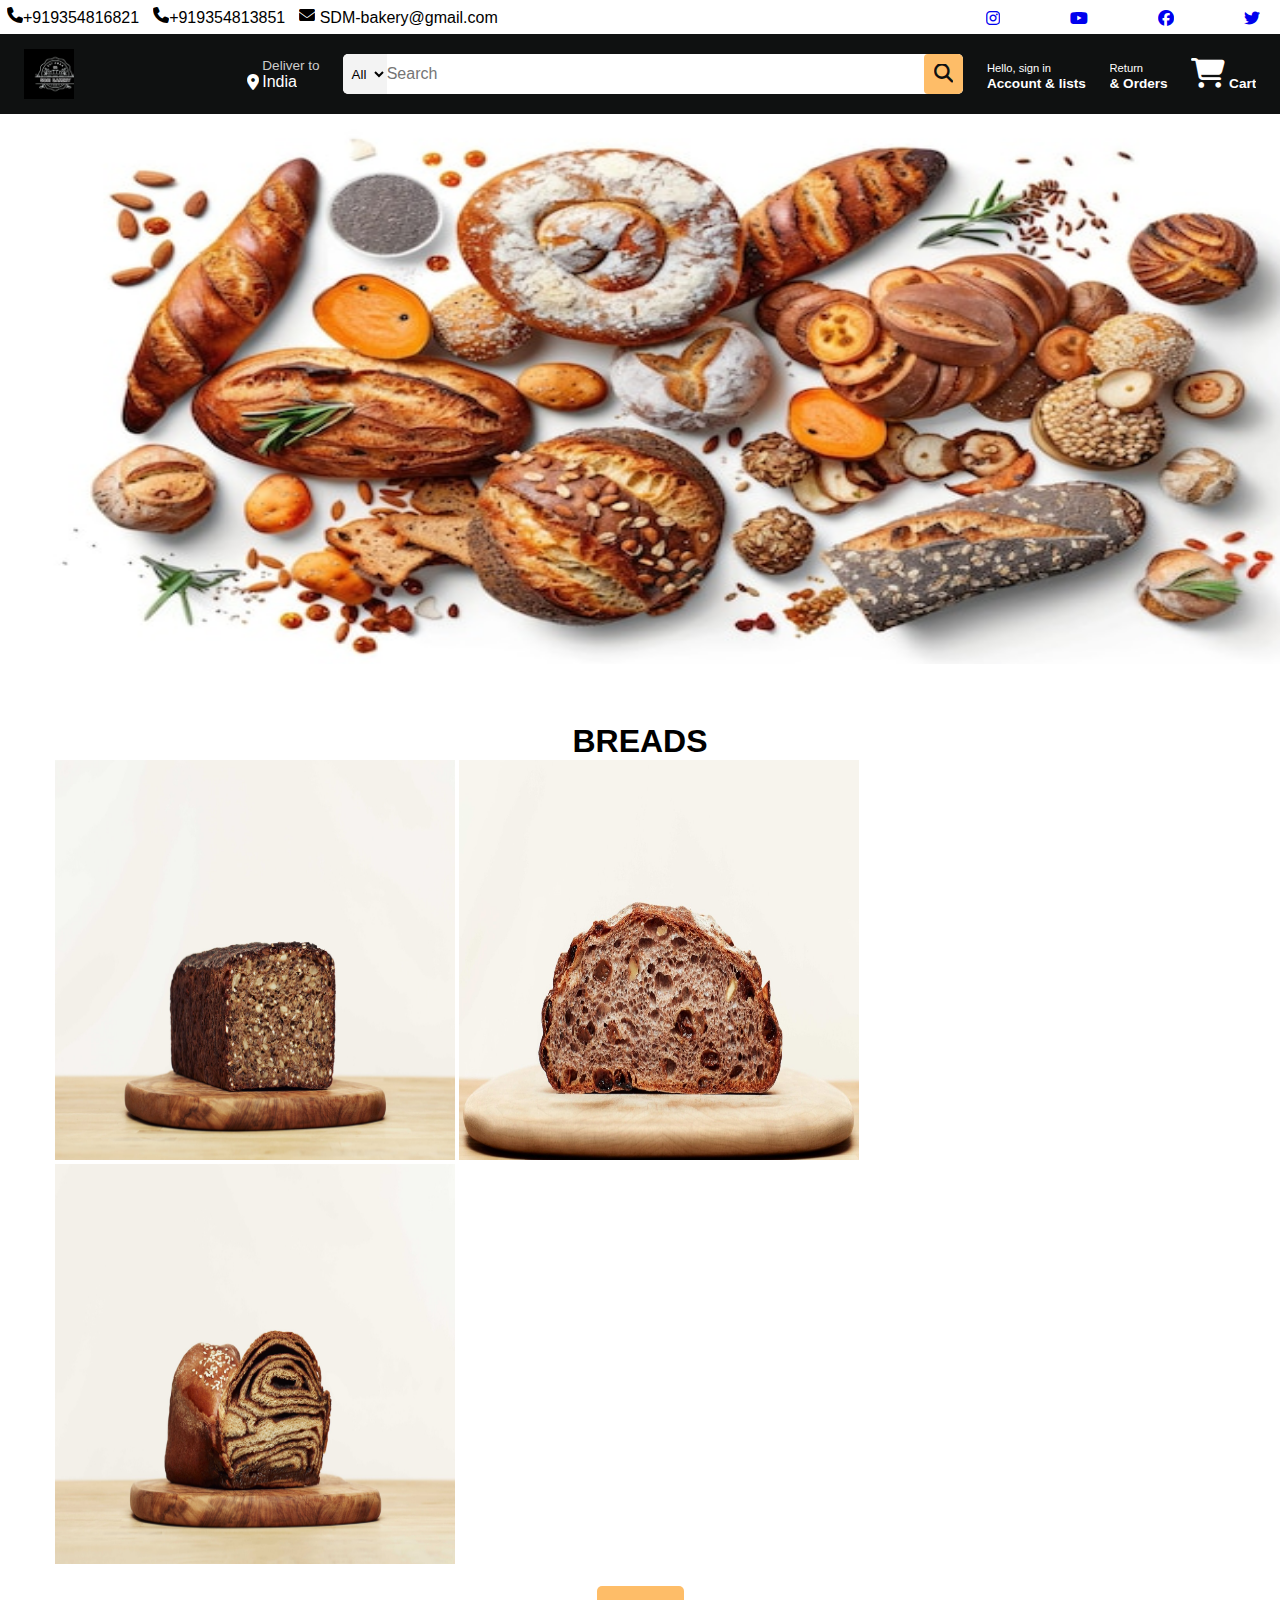
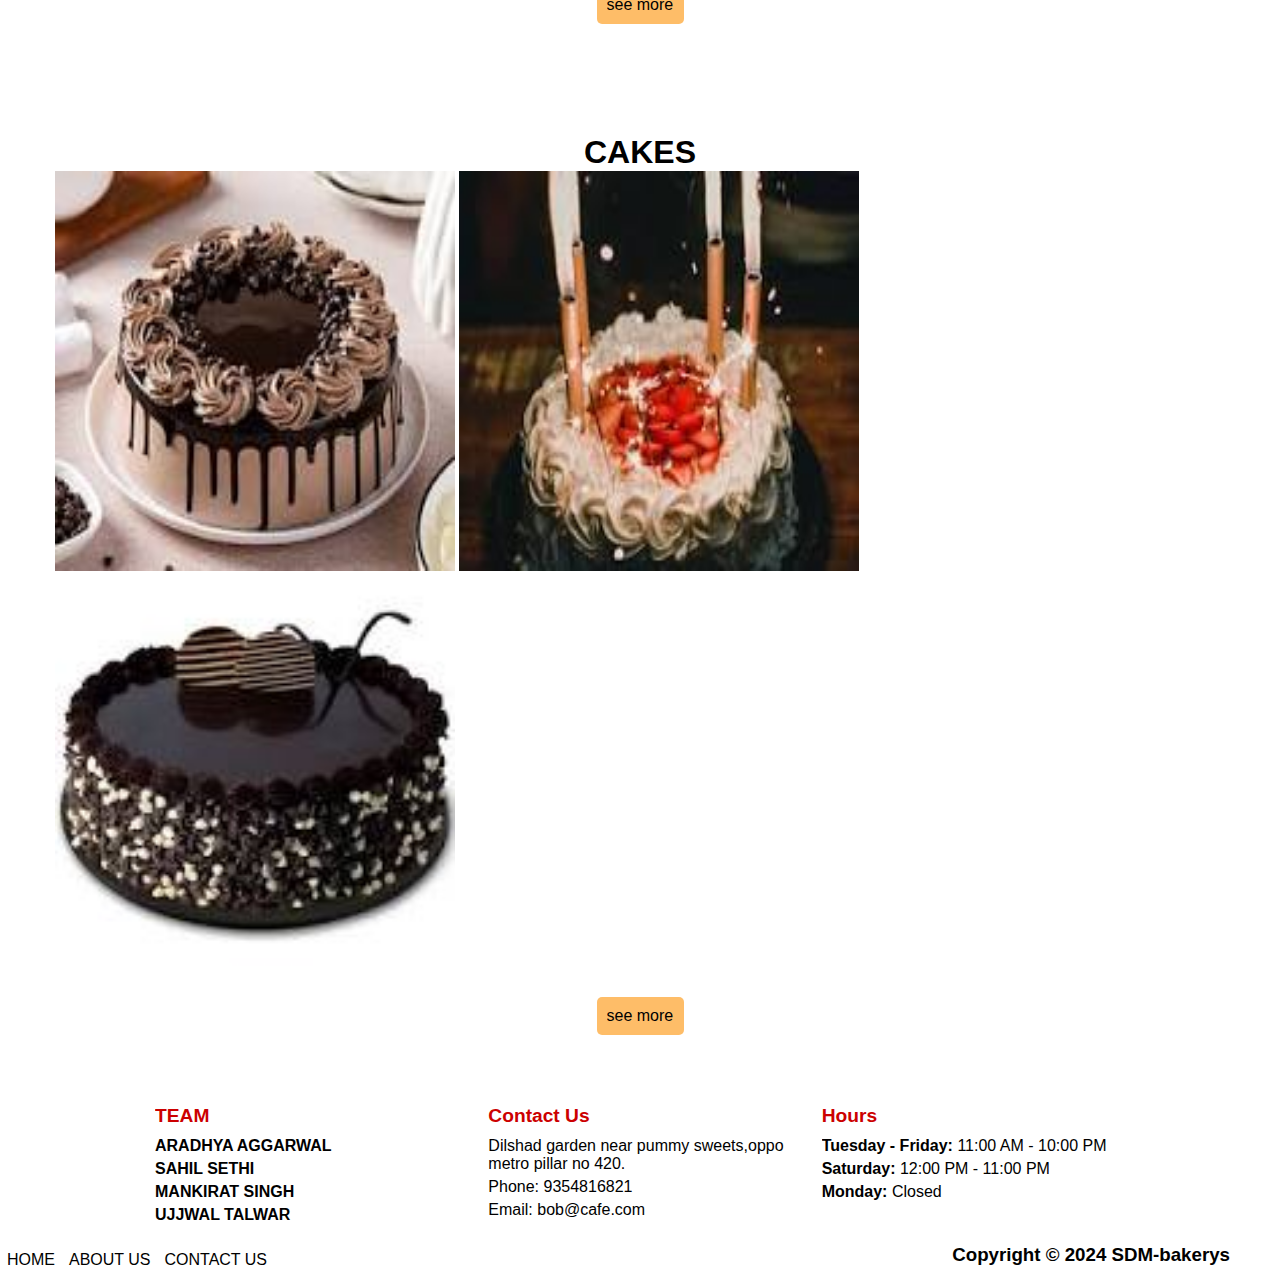
<file: index.html>
<!DOCTYPE html>
<html lang="en">
<head>
    <meta charset="UTF-8">
    <meta name="viewport" content="width=device-width, initial-scale=1.0">
    <title>SDM-bakery</title>
    <link rel="stylesheet" href="https://cdnjs.cloudflare.com/ajax/libs/font-awesome/6.6.0/css/all.min.css">
    <link rel="stylesheet" href="style.css">
</head>
<body>
        <header>
            <section class="topheader">
              <div class="container">
                <div class="row">
                  <div class="col-lg-7">
                   
                  <ul>
                  <li>
                    <i class="fa-solid fa-phone"></i>+919354816821</li>
                  
                  
                    <li> <i class="fa-solid fa-phone"></i>+919354813851</li>
                    <li>
          
                    <i class="fa-solid fa-envelope"></i>
                   SDM-bakery@gmail.com
                  </li>
                   <div class="col-lg-5"> 
                    <a href="#"><i class="fa-brands fa-twitter"></i></a>
                    <a href="#"><i class="fa-brands fa-facebook"></i></a>
                    <a href="#"><i class="fa-brands fa-youtube"></i></a>
                    <a href="#"><i class="fa-brands fa-instagram"></i></a>
          </div>
                  </ul>
              
        </div>
                  </div>
                </div>
              
            </section>
        

        <div class="navbar">
            <div class="nav-logo border">
                <div class="logo">
            
        </div>
            </div>
            <div class="nav-address border">
                <p class="add-first">Deliver to</p>
                <div class="add-icon">
                    <i class="fa-solid fa-location-dot"></i>
                    <p class="add-sec">
                        India
                    </p>
                </div>
            </div>
            <div class="nav-search">
                <select class="search-select">
                    <option>All</option>
                </select>
                <input class="search-input" placeholder="Search">
                <div class="search-icon">
                    <i class="fa-solid fa-magnifying-glass"></i>
                </div>
            </div>
            <div class="nav-signin border">
            <p>
                <span>
                    Hello, sign in
                </span>
            </p>
            <p class="nav-second">
                Account & lists         
            </p>
        </div>
        
        <div class="nav-return border">
            <p>
                <span>
                    Return
                </span>
            </p>
            <p class="nav-second">
                & Orders
            </p>
        </div>

        <div class="nav-cart border">
            <i class="fa-solid fa-cart-shopping"></i>
            Cart
        </div>
        </div>
    
    </header>

    <div class="photo">
        <img src="/images/breeds.jpg" alt="">
    </div>

    <div class="shop-section">
        <div class="box1 box">
            <div class="box-content">
                <h2>
                    BREADS
                </h2>
                <img src="images/bread-1.jpg"width="400px" height="400px" alt="">
                <img src="images/bread-2.jpg"width="400px" height="400px" alt="">
                <img src="images/bread-3.jpg"width="400px" height="400px" alt="">
                <br><br>
                <div class="btn">
                    <a href="#">
                   <p>see more</p>
                    </a>
                   </div>
              
            </div>
        </div>
        <div class="box2 box">
            <div class="box-content">
                <h2>
                    CAKES
                </h2>
                <img src="images/download.jpeg"width="400px" height="400px" alt="">
                <img src="images/images(3).jpeg"width="400px" height="400px" alt="">
                <img src="images/download(2).jpeg"width="400px" height="400px" alt="">
                <br><br>
                <div class="btn">
                 <a href="#">
                <p>see more</p>
                 </a>
                </div>
                
            </div>
        </div>
       
           
                
                <footer>
                    <div class="footer-container">
                  
                    <!-- Contact Information -->
                  
                    <div class="footer-section contact-info">
                        <h4>TEAM</h4>
                        <strong>
                            <p>ARADHYA AGGARWAL</p>
                        <p>SAHIL SETHI</p>
                        <p>MANKIRAT SINGH</p>
                        <p>UJJWAL TALWAR</p>
                        </strong>
                        
                      </div>

                    <div class="footer-section contact-info">
                      <h4>Contact Us</h4>
                      <p>Dilshad garden near pummy sweets,oppo metro pillar no 420.</p>
                      <p>Phone: 9354816821</p>
                      <p>Email: bob@cafe.com</p>
                    </div>
              
                    <!-- Hours of Operation -->
                    <div class="footer-section hours">
                      <h4>Hours</h4>
                      <p>
                        <strong>Tuesday - Friday:</strong>
                        11:00 AM - 10:00 PM</p>
                      <p>
                        <strong>
                            Saturday: 
                        </strong>
                         12:00 PM - 11:00 PM</p>
                      <p><strong>
                            Monday:
                      </strong>
                        Closed</p>
                    </div>
              
                  </div>

                  <section class="topheader">
                    <div class="container">
                      <div class="row">
                        <div class="col-lg-7">
                         
                        <ul>
                            <li><a href="index.html">HOME</a></li>
                            <li><a href="about-us.html">ABOUT US</a></li>
                            <li><a href="contact-us.html">CONTACT US</a></li>
                         <div class="col-lg-5"> 
                          <h3>
                            Copyright © 2024 SDM-bakerys
                          </h3>
                </div>
                        </ul>
                    
              </div>
                        </div>
                      </div>
                    
                  </section>
                
            
                  </footer>
</body>
</html>
</file>
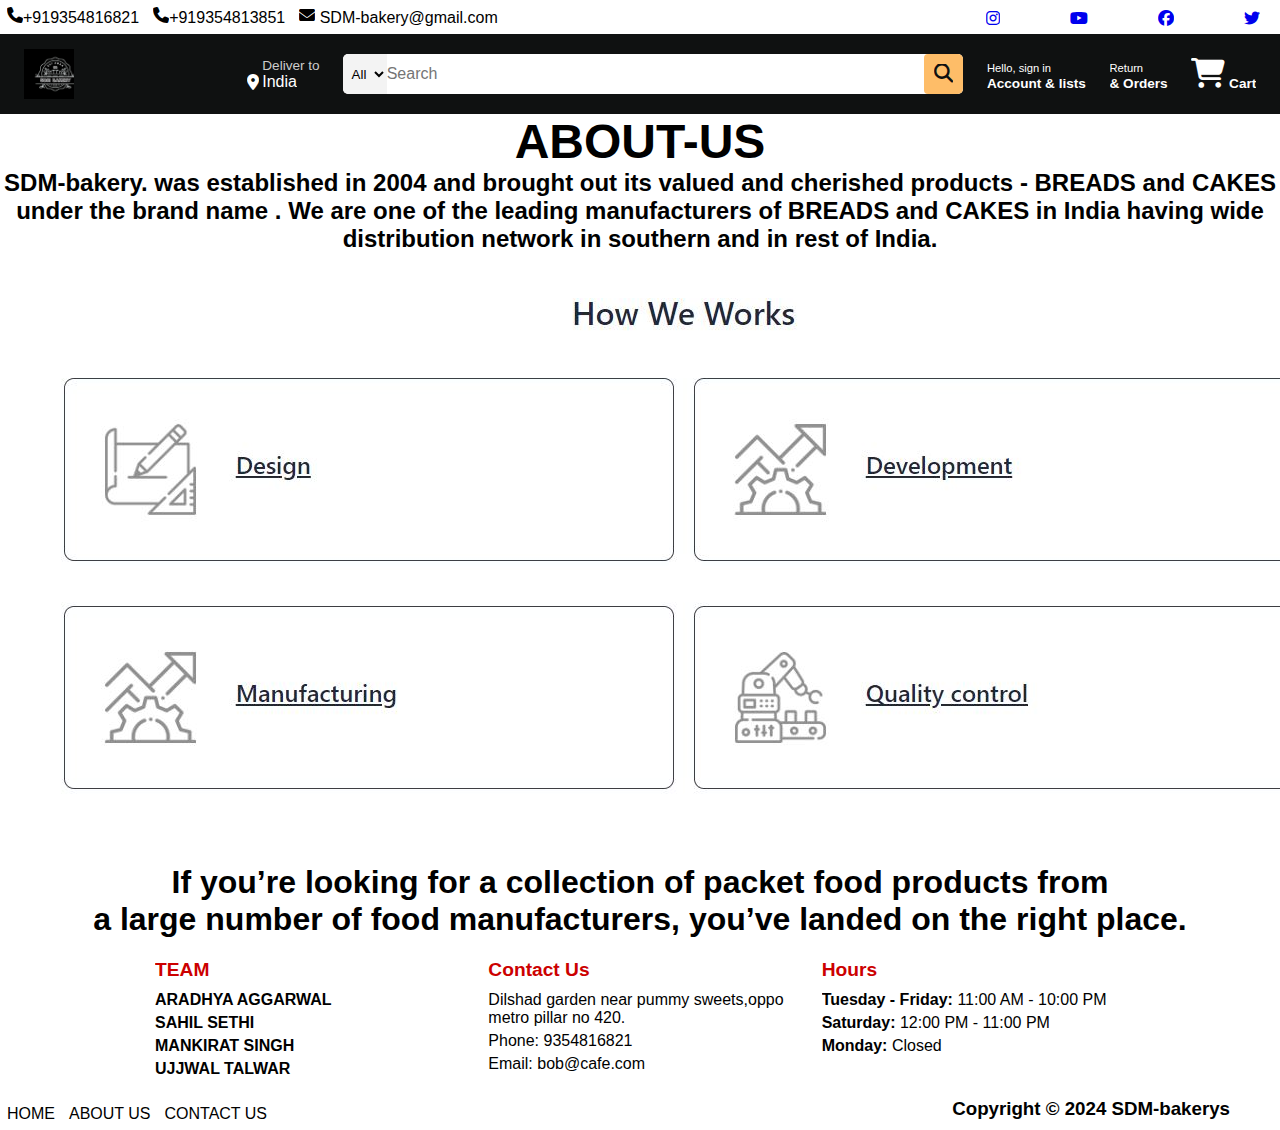
<file: about-us.html>
<!DOCTYPE html>
<html lang="en">
<head>
    <meta charset="UTF-8">
    <meta name="viewport" content="width=device-width, initial-scale=1.0">
    <title>SDM-bakery</title>
    <link rel="stylesheet" href="https://cdnjs.cloudflare.com/ajax/libs/font-awesome/6.6.0/css/all.min.css">
    <link rel="stylesheet" href="style.css">
</head>
<body>
        <header>
            <section class="topheader">
              <div class="container">
                <div class="row">
                  <div class="col-lg-7">
                   
                  <ul>
                  <li>
                    <i class="fa-solid fa-phone"></i>+919354816821</li>
                  
                  
                    <li> <i class="fa-solid fa-phone"></i>+919354813851</li>
                    <li>
          
                    <i class="fa-solid fa-envelope"></i>
                   SDM-bakery@gmail.com
                  </li>
                   <div class="col-lg-5"> 
                    <a href="#"><i class="fa-brands fa-twitter"></i></a>
                    <a href="#"><i class="fa-brands fa-facebook"></i></a>
                    <a href="#"><i class="fa-brands fa-youtube"></i></a>
                    <a href="#"><i class="fa-brands fa-instagram"></i></a>
          </div>
                  </ul>
              
        </div>
                  </div>
                </div>
              
            </section>
        

        <div class="navbar">
            <div class="nav-logo border">
                <div class="logo">
            
        </div>
            </div>
            <div class="nav-address border">
                <p class="add-first">Deliver to</p>
                <div class="add-icon">
                    <i class="fa-solid fa-location-dot"></i>
                    <p class="add-sec">
                        India
                    </p>
                </div>
            </div>
            <div class="nav-search">
                <select class="search-select">
                    <option>All</option>
                </select>
                <input class="search-input" placeholder="Search">
                <div class="search-icon">
                    <i class="fa-solid fa-magnifying-glass"></i>
                </div>
            </div>
            <div class="nav-signin border">
            <p>
                <span>
                    Hello, sign in
                </span>
            </p>
            <p class="nav-second">
                Account & lists         
            </p>
        </div>
        
        <div class="nav-return border">
            <p>
                <span>
                    Return
                </span>
            </p>
            <p class="nav-second">
                & Orders
            </p>
        </div>

        <div class="nav-cart border">
            <i class="fa-solid fa-cart-shopping"></i>
            Cart
        </div>
        </div>
    
    </header>

    <div class="about">
       <h2>
    ABOUT-US
  </h2> 

  <p>
    SDM-bakery. was established in 2004 and brought out its valued and cherished products - BREADS and CAKES under the brand name . We are one of the leading manufacturers of BREADS and CAKES in India having wide distribution network in southern and in rest of India.
  </p>
    </div>
  

    <div class="how-we-work">
        <img src="/images/work.JPG" style="padding: 45px;">
    </div>
    
       

        <div class="end">
        <h2>
            If you’re looking for a collection of packet food products from
            <br>
            a large number of food manufacturers,
             you’ve landed on the right place.
        </h2>
       </div>
           
                
                <footer>
                    <div class="footer-container">
                  
                    <!-- Contact Information -->
                  
                    <div class="footer-section contact-info">
                        <h4>TEAM</h4>
                        <strong>
                            <p>ARADHYA AGGARWAL</p>
                        <p>SAHIL SETHI</p>
                        <p>MANKIRAT SINGH</p>
                        <p>UJJWAL TALWAR</p>
                        </strong>
                        
                      </div>

                    <div class="footer-section contact-info">
                      <h4>Contact Us</h4>
                      <p>Dilshad garden near pummy sweets,oppo metro pillar no 420.</p>
                      <p>Phone: 9354816821</p>
                      <p>Email: bob@cafe.com</p>
                    </div>
              
                    <!-- Hours of Operation -->
                    <div class="footer-section hours">
                      <h4>Hours</h4>
                      <p>
                        <strong>Tuesday - Friday:</strong>
                        11:00 AM - 10:00 PM</p>
                      <p>
                        <strong>
                            Saturday: 
                        </strong>
                         12:00 PM - 11:00 PM</p>
                      <p><strong>
                            Monday:
                      </strong>
                        Closed</p>
                    </div>
              
                  </div>

                  <section class="topheader">
                    <div class="container">
                      <div class="row">
                        <div class="col-lg-7">
                         
                        <ul>
                            <li><a href="index.html">HOME</a></li>
                            <li><a href="about-us.html">ABOUT US</a></li>
                            <li><a href="contact-us.html">CONTACT US</a></li>
                         <div class="col-lg-5"> 
                          <h3>
                            Copyright © 2024 SDM-bakerys
                          </h3>
                </div>
                        </ul>
                    
              </div>
                        </div>
                      </div>
                    
                  </section>
                
            
                  </footer>
</body>
</html>
</file>
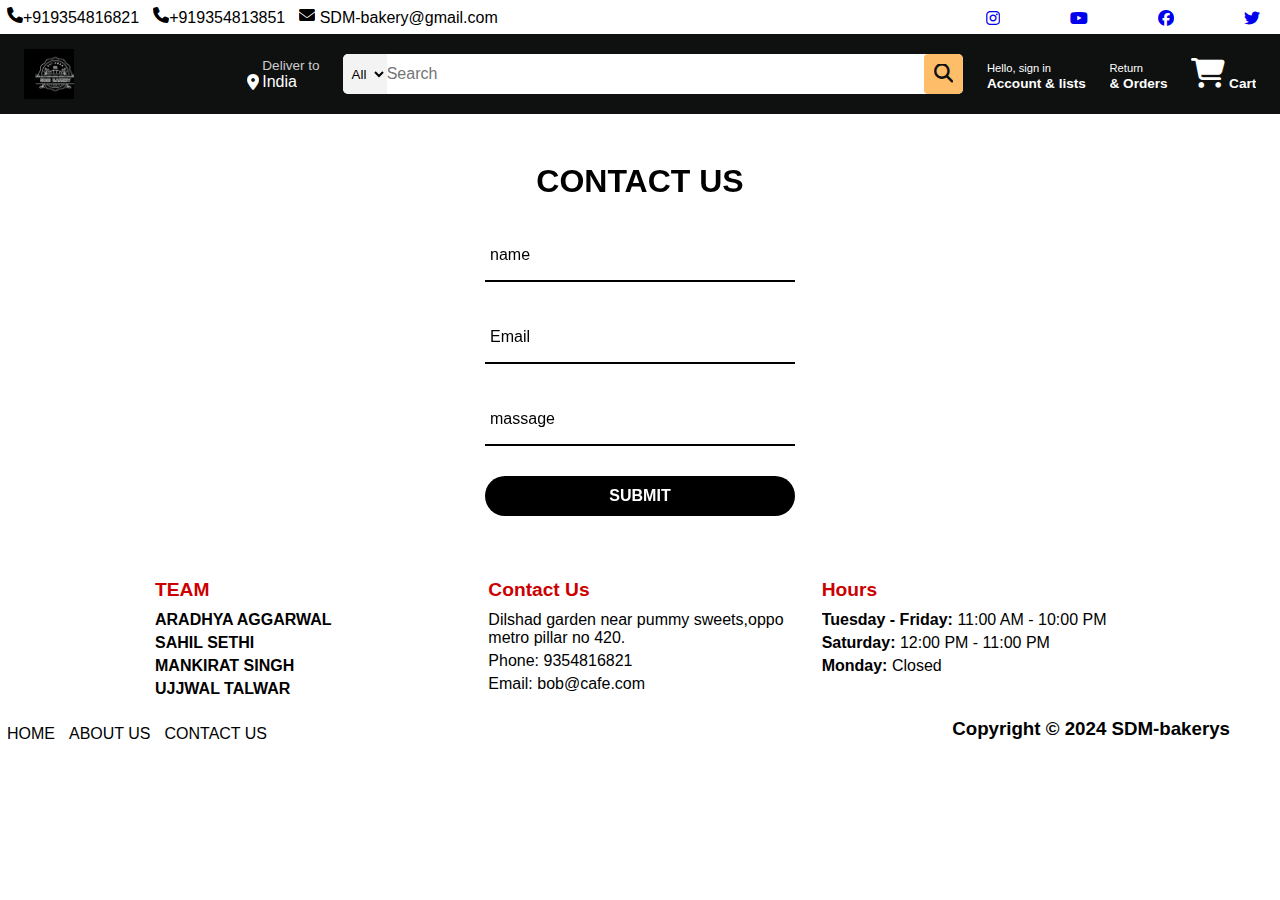
<file: contact-us.html>
<!DOCTYPE html>
<html lang="en">
<head>
    <meta charset="UTF-8">
    <meta name="viewport" content="width=device-width, initial-scale=1.0">
    <title>SDM-bakery</title>
    <link rel="stylesheet" href="https://cdnjs.cloudflare.com/ajax/libs/font-awesome/6.6.0/css/all.min.css">
    <link rel="stylesheet" href="style.css">
</head>
<body>
        <header>
            <section class="topheader">
              <div class="container">
                <div class="row">
                  <div class="col-lg-7">
                   
                  <ul>
                  <li>
                    <i class="fa-solid fa-phone"></i>+919354816821</li>
                  
                  
                    <li> <i class="fa-solid fa-phone"></i>+919354813851</li>
                    <li>
          
                    <i class="fa-solid fa-envelope"></i>
                   SDM-bakery@gmail.com
                  </li>
                   <div class="col-lg-5"> 
                    <a href="#"><i class="fa-brands fa-twitter"></i></a>
                    <a href="#"><i class="fa-brands fa-facebook"></i></a>
                    <a href="#"><i class="fa-brands fa-youtube"></i></a>
                    <a href="#"><i class="fa-brands fa-instagram"></i></a>
          </div>
                  </ul>
              
        </div>
                  </div>
                </div>
              
            </section>
        

        <div class="navbar">
            <div class="nav-logo border">
                <div class="logo">
            
        </div>
            </div>
            <div class="nav-address border">
                <p class="add-first">Deliver to</p>
                <div class="add-icon">
                    <i class="fa-solid fa-location-dot"></i>
                    <p class="add-sec">
                        India
                    </p>
                </div>
            </div>
            <div class="nav-search">
                <select class="search-select">
                    <option>All</option>
                </select>
                <input class="search-input" placeholder="Search">
                <div class="search-icon">
                    <i class="fa-solid fa-magnifying-glass"></i>
                </div>
            </div>
            <div class="nav-signin border">
            <p>
                <span>
                    Hello, sign in
                </span>
            </p>
            <p class="nav-second">
                Account & lists         
            </p>
        </div>
        
        <div class="nav-return border">
            <p>
                <span>
                    Return
                </span>
            </p>
            <p class="nav-second">
                & Orders
            </p>
        </div>

        <div class="nav-cart border">
            <i class="fa-solid fa-cart-shopping"></i>
            Cart
        </div>
        </div>
      <section>
        <div class="form-box">
            <div class="form-values">
                <form action="">
                    <h2>
                       CONTACT US
                    </h2>
                   
                    <div class="input-box">
                        <input type="text" required>
                        <label for="">name</label>
                    </div>

                    <div class="input-box">
                        <input type="email" required>
                        <label for="">Email</label>
                    </div>

                    <div class="input-box">
                        <input type="text" required>
                        <label for="">massage</label>
                    </div>
                    <div class="forget">

                    </div>
                    <button>SUBMIT</button>
                    
                </form>
            </div>
        </div>
    </section>
    </header>

    

   
  
       
           
                
                <footer>
                    <div class="footer-container">
                  
                    <!-- Contact Information -->
                  
                    <div class="footer-section contact-info">
                        <h4>TEAM</h4>
                        <strong>
                            <p>ARADHYA AGGARWAL</p>
                        <p>SAHIL SETHI</p>
                        <p>MANKIRAT SINGH</p>
                        <p>UJJWAL TALWAR</p>
                        </strong>
                        
                      </div>

                    <div class="footer-section contact-info">
                      <h4>Contact Us</h4>
                      <p>Dilshad garden near pummy sweets,oppo metro pillar no 420.</p>
                      <p>Phone: 9354816821</p>
                      <p>Email: bob@cafe.com</p>
                    </div>
              
                    <!-- Hours of Operation -->
                    <div class="footer-section hours">
                      <h4>Hours</h4>
                      <p>
                        <strong>Tuesday - Friday:</strong>
                        11:00 AM - 10:00 PM</p>
                      <p>
                        <strong>
                            Saturday: 
                        </strong>
                         12:00 PM - 11:00 PM</p>
                      <p><strong>
                            Monday:
                      </strong>
                        Closed</p>
                    </div>
              
                  </div>

                  <section class="topheader">
                    <div class="container">
                      <div class="row">
                        <div class="col-lg-7">
                         
                        <ul>
                            <li><a href="index.html">HOME</a></li>
                            <li><a href="about-us.html">ABOUT US</a></li>
                            <li><a href="contact-us.html">CONTACT US</a></li>
                         <div class="col-lg-5"> 
                          <h3>
                            Copyright © 2024 SDM-bakerys
                          </h3>
                </div>
                        </ul>
                    
              </div>
                        </div>
                      </div>
                    
                  </section>
                
            
                  </footer>
</body>
</html>
</file>
<file: style.css>
*
{
    margin: 0;
    padding: 0;
    font-family: Arial;
    box-sizing: border-box;
    overflow-x: hidden;
}


.col-lg-5 a
{
    float: right;
    margin-left: 50px;
    margin-top: 10px;
    margin-right: 20px;
}

.col-lg-5 h3
{
    float: right;
    margin-right: 50px;
}

.col-lg-7 ul li a
{
    text-decoration: none;
    color: #000;
}

.end
{
    overflow: hidden;
    text-align: center;
    color: #fff;
    
    height: 100px;
    padding: 20px;
}


.col-lg-7 ul li
{
    float: left;
    padding: 7px;
}

li
{
    list-style:none;
}

.navbar-nav
{
    justify-content: flex-end;
}

.navbar-nav
{
    flex-direction: row;
}



.col-lg-4
{
    float: left;
    padding: 30px;
}


.menu >li >a
{
    color: black !important;
}


.col-lg-12 h2
{
    text-align: center;
    padding-top: 60px;
}


.row-1
{
    text-align: center;
    margin-left: 70px;
    padding: 30px;
}

.col-lg-3
{
    padding: 25px;
}


.nav ul li a
{
    align-items: center;
    margin: 0 auto;
    display: flex;
    width: 50px;
}

.photo img
{
    width: 1350px;
    height: 550px;

}
.box-content
{
    padding: 55px;
}

.navbar
{
    display: flex;
    height: 80px;
    background-color: #0f1111;
    color: #fff;
    justify-content: space-evenly;
    align-items: center;
}

.social-icons
{
    float: right;
}

.nav-logo
{
    height: 50px;
    width: 200px;
}


.logo
{
    height: 50px;
    width: 50px; 
    background-image: url("/images/logo-1234.JPG");
    background-size: cover;
}


/* box2 */

.add-first
{
    color: #cccccc;
    font-size: 0.85rem;
    margin-left: 15px;
}

.add-sec
{
    font-size: 1rem;
    margin-left: 3px;
}

.add-icon
{
    display: flex;
    align-items: center;
}

/* box3 */
.nav-search
{
    display: flex;
    justify-content: space-evenly;
    width: 620px;
    height: 40px;
    background-color: #fff;
    border-radius: 5px;
}

.search-select
{
    background-color: #f3f3f3;
    width: 50px;
    text-align: center;
    border-bottom-left-radius: 5px;
    border-top-left-radius: 5px;
    border: none;
}

.search-input
{
    width: 100%;
    font-size: 1rem;
    border: none;
}

.search-icon
{
    width: 45px;
    display: flex;
    justify-content: center;
    align-items: center;
    border-radius: 4px;
    font-size: 1.2rem;
    background-color: #febd68;
    color: #0f1111;
}

.nav-search:hover
{
    border: 2px solid orange;
}


/* box 4 */

span
{
    font-size: 0.7rem;
}

.nav-second
{
    font-size: 0.85rem;
    font-weight: 700;
}

/* box5 */

.nav-cart i
{
    font-size: 30px;
}

.nav-cart
{
    font-size: 0.85rem;
    font-weight: 700;
}



.footer-box1
{
    background-color: #0f1111;
    height: 50px;
    width: 100%;
    display: flex;
}

.footer-box1 ul 
{
    align-items: center;
    color: #fff;
    display: flex;
    padding: 10px;
    float: right;
}

.footer-box1 i
{
    margin: 0 auto;
    align-items: center;
    color: #fff;
    display: flex;
    padding: 7px;
    margin: 0 auto;
}

.footer-box2
{
    background-color: #232f3e;
    height: 300px;
    width: 100%;
    display: flex;
}

.foot-content-1
{
    width: 135px;
    height: 250px;
    margin: 0 auto;
    margin-left: 0 10px;
    margin-top: 40px;
    color: #fff;
}
.foot-content-2
{
    width: 135px;
    height: 250px;
    margin: 0 auto;
    margin-left: 0 10px;
    margin-top: 40px;
    color: #fff;

}
.foot-content-3
{
    width: 210px;
    height: 250px;
    margin: 0 auto;
    margin-top: 40px;
    color: #fff;

}
.btn
{
    width: 87px;
    margin: 0 auto;
    padding: 10px;
    background-color: #febd68;
    border-radius: 5px 5px 5px 5px;
}
.btn a
{
    text-decoration: none;
    color: #000;
}

.footer-box2 a p
{
    color: #fff;
    text-decoration: none;
}

#header-carousel .carousel-item {
    position: relative;
    height: 450px;
}

#header-carousel .carousel-item img {
    position: absolute;
    width: 100%;
    height: 100%;
    object-fit: cover;
}


.footer {
    background-color: #333;
    color: #f4f4f4;
    padding: 40px 20px;
    text-align: center;
  }
  
  .footer-container {
    display: flex;
    flex-wrap: wrap;
    justify-content: space-between;
    max-width: 1000px;
    margin: 0 auto;
  }
  
  .footer-section {
    flex: 1 1 200px;
    margin: 15px;
  }
  
  .footer-section h4 {
    font-size: 1.2rem;
    color: #cc0000; /* Accent color */
    margin-bottom: 10px;
  }
  
  .footer-section p,
  .footer-section a {
    font-size: 1rem;
    color: #000;
    text-decoration: none;
    margin-bottom: 5px;
    display: block;
  }
  
  .footer-section a:hover {
    color: #cc0000;
  }
  
  .footer-bottom {
    margin-top: 20px;
    font-size: 0.9rem;
    color: #bbb;
  }
  
  .footer-bottom p {
    margin: 0;
  }

  .navbar-second-part 
  {
    color: #fff;
    display: flex;
    padding: 15px;    
  }

  .navbar-second-part .phone
  {
    margin: auto;
    color: #fff;
    display: flex;
    padding: 15px;    
  }



.about
{
    text-align: center;
    font-weight: 800;
    font-size: x-large;
}

.section
{
    display: flex;
    justify-content: center;
    text-align: center;
    width: 100%;
    align-items: center;

}
input 
{
    border: none;
}
.form-box
{
    position: relative;
    width: 400px;
    height: 450px;
    border: 2px solid rgba(255, 255, 255, 0.5);
    backdrop-filter: blur(15px);
    border-radius: 20px;
    display: flex;
    justify-content: center;
    margin: 0 auto;
    align-items: center;
}

h2
{
    font-size: 2em;
    color: #000;
    text-align: center;
}

.input-box
{
    position: relative;
    margin: 30px 0;
    width: 310px;
    border-bottom: 2px solid #000;
}

.input-box label
{
    position: absolute;
    top: 50%;
    left: 5px;
    transform: translateY(-50%);
    color: #000;
    font-size: 1em;
    pointer-events: none;
    transition: .7s;
    border: none;
}

input:focus ~ label,
input:valid ~ label
{
    top: -5px;
}



.input-box input
{   
    width: 100%;
    height: 50px;
    background: transparent;
    border: none;
    font-size: 1em;
    padding: 0 35px 0 5px;
    color: #000;
    border: none;
}

.input-box i
{
    position: absolute;
    right: 8px;
    color: #000;
    font-size: 1.2em;
    top: 20px;
    border: none;
}

.forget
{
    margin: -15px 0 15px;
    font-size: .9em;
    color: #000;
    justify-content: center;
}

.forget label input
{
    margin-right: 3px;
}

.forget label a
{
    color: #000;
    text-decoration: none;
}
.forget label a:hover
{
    text-decoration: underline;
}

button
{
    width: 100%;
    height: 40px;
    border-radius: 40px;
    background: #000;
    color: #fff;
    border: none;
    outline: none;
    cursor: pointer;
    font-size: 1em;
    font-weight: 600;
}

.register
{
    font-size: .9em;
    color: #000;
    text-align: center;
    margin: 25px 0 10px;
}

.register p a
{
    text-decoration: none;
    color: #000;
    font-weight: 600;
}

.register p a:hover
{
    text-decoration: underline;
}
</file>
